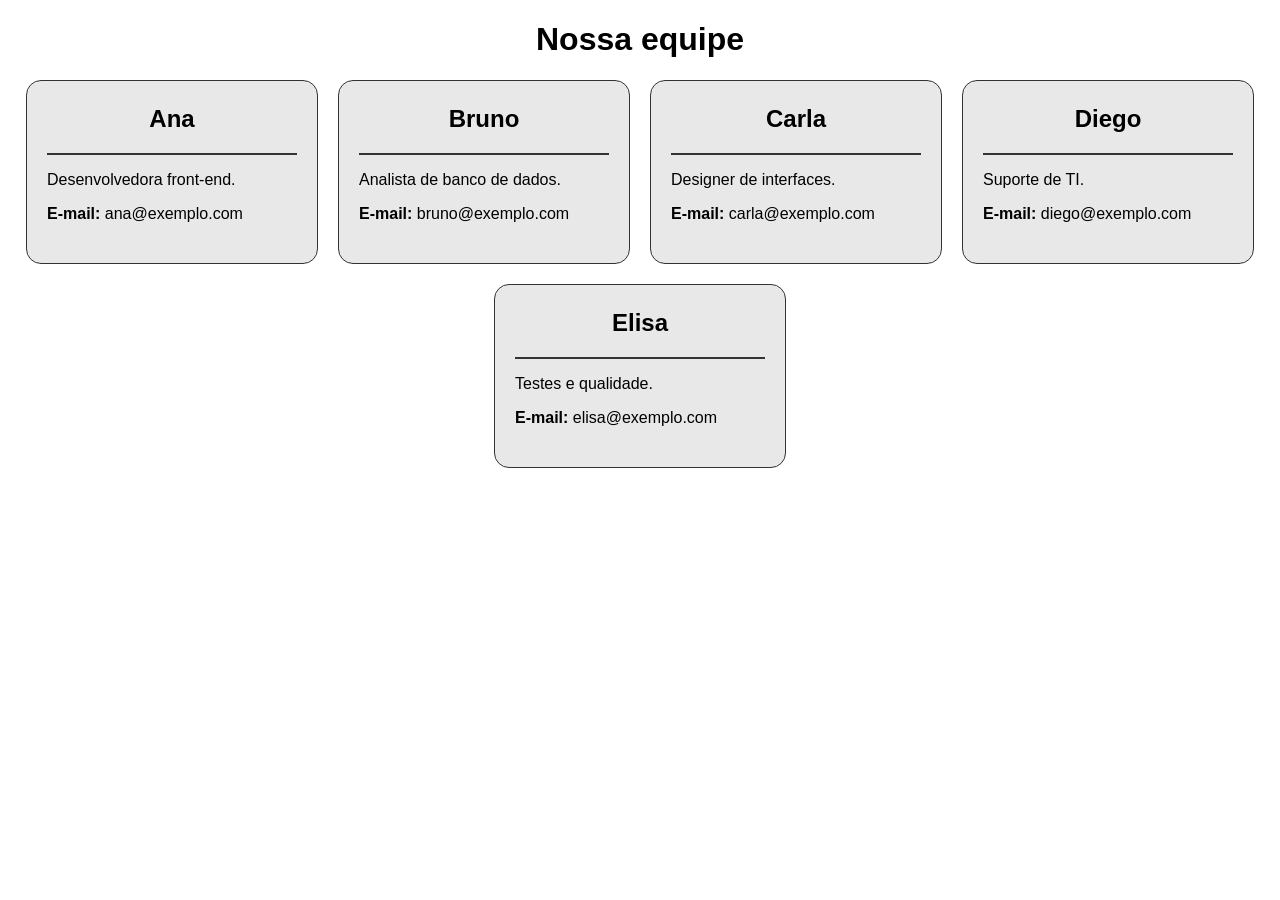
<file: Exercicio 11/index.html>
<!DOCTYPE html>
<html lang="pt-BR">
<head>
    <meta charset="UTF-8">
    <meta name="viewport" content="width=device-width, initial-scale=1.0">
    <title>Cards</title>
    <link rel="stylesheet" href="style.css">
</head>
<body>
    <h1 class="titulo">Nossa equipe</h1>

    <div class="lista">
        <div class="card">
            <h2>Ana</h2>
            <hr>
            <p>Desenvolvedora front-end.</p>
            <p><b>E-mail:</b> ana@exemplo.com</p>
        </div>
        <div class="card">
            <h2>Bruno</h2>
            <hr>
            <p>Analista de banco de dados.</p>
            <p><b>E-mail:</b> bruno@exemplo.com</p>
        </div>
        <div class="card">
            <h2>Carla</h2>
            <hr>
            <p>Designer de interfaces.</p>
            <p><b>E-mail:</b> carla@exemplo.com</p>
        </div>
        <div class="card">
            <h2>Diego</h2>
            <hr>
            <p>Suporte de TI.</p>
            <p><b>E-mail:</b> diego@exemplo.com</p>
        </div>
        <div class="card">
            <h2>Elisa</h2>
            <hr>
            <p>Testes e qualidade.</p>
            <p><b>E-mail:</b> elisa@exemplo.com</p>
        </div>
    </div>
</body>
</html>
</file>
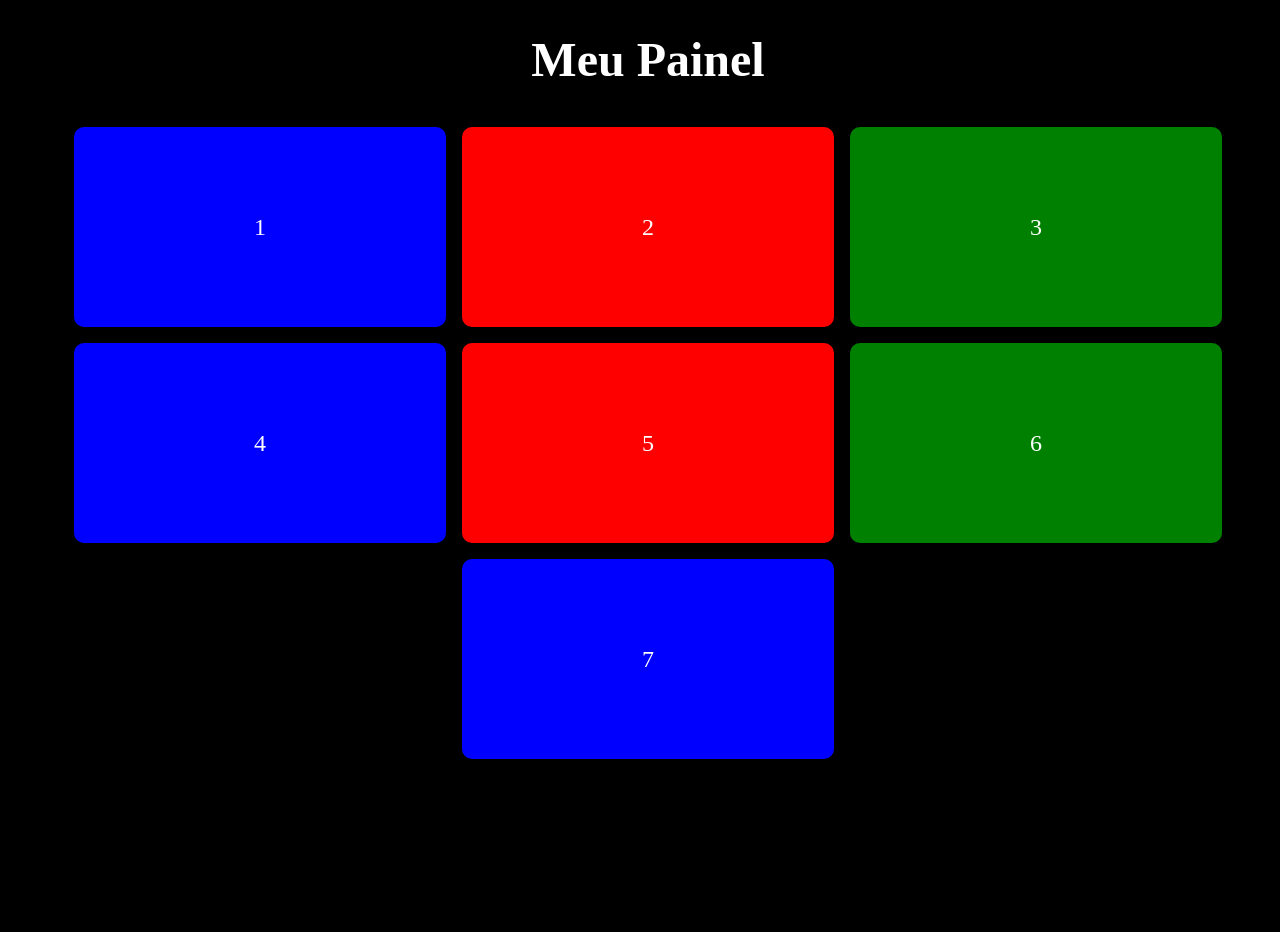
<file: Exercicio 5/index.html>
<!DOCTYPE html>
<html lang="en">
<head>
    <meta charset="UTF-8">
    <meta name="viewport" content="width=device-width, initial-scale=1.0">
    <title>Exercício 5</title>
    <link rel="stylesheet" href="style.css">
</head>
<body>
    <h1>Meu Painel</h1>

       <div class="container">
        <div class="box">1</div>
        <div class="box">2</div>
        <div class="box">3</div>
        <div class="box">4</div>
        <div class="box">5</div>
        <div class="box">6</div>
        <div class="box">7</div>
    </div>
    </div>

</body>
</html>
</file>
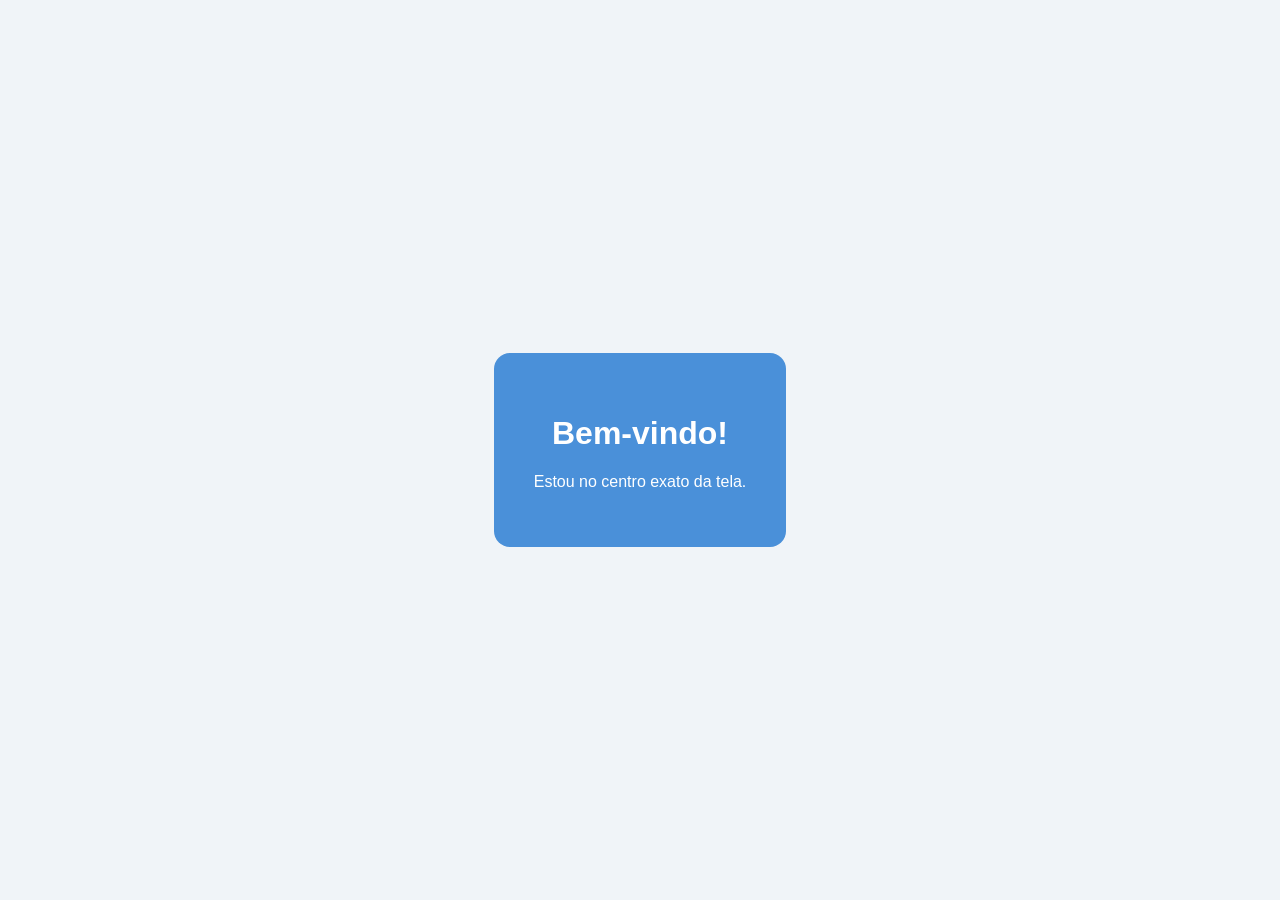
<file: Exercício 10/index.html>
<!DOCTYPE html>
<html lang="pt-BR">
<head>
    <meta charset="UTF-8">
    <meta name="viewport" content="width=device-width, initial-scale=1.0">
    <title>Centralizado</title>
    <link rel="stylesheet" href="style.css">
</head>
<body>
    <div class="container">
        <div class="mensagem">
            <h1>Bem-vindo!</h1>
            <p>Estou no centro exato da tela.</p>
        </div>
    </div>
</body>
</html>
</file>
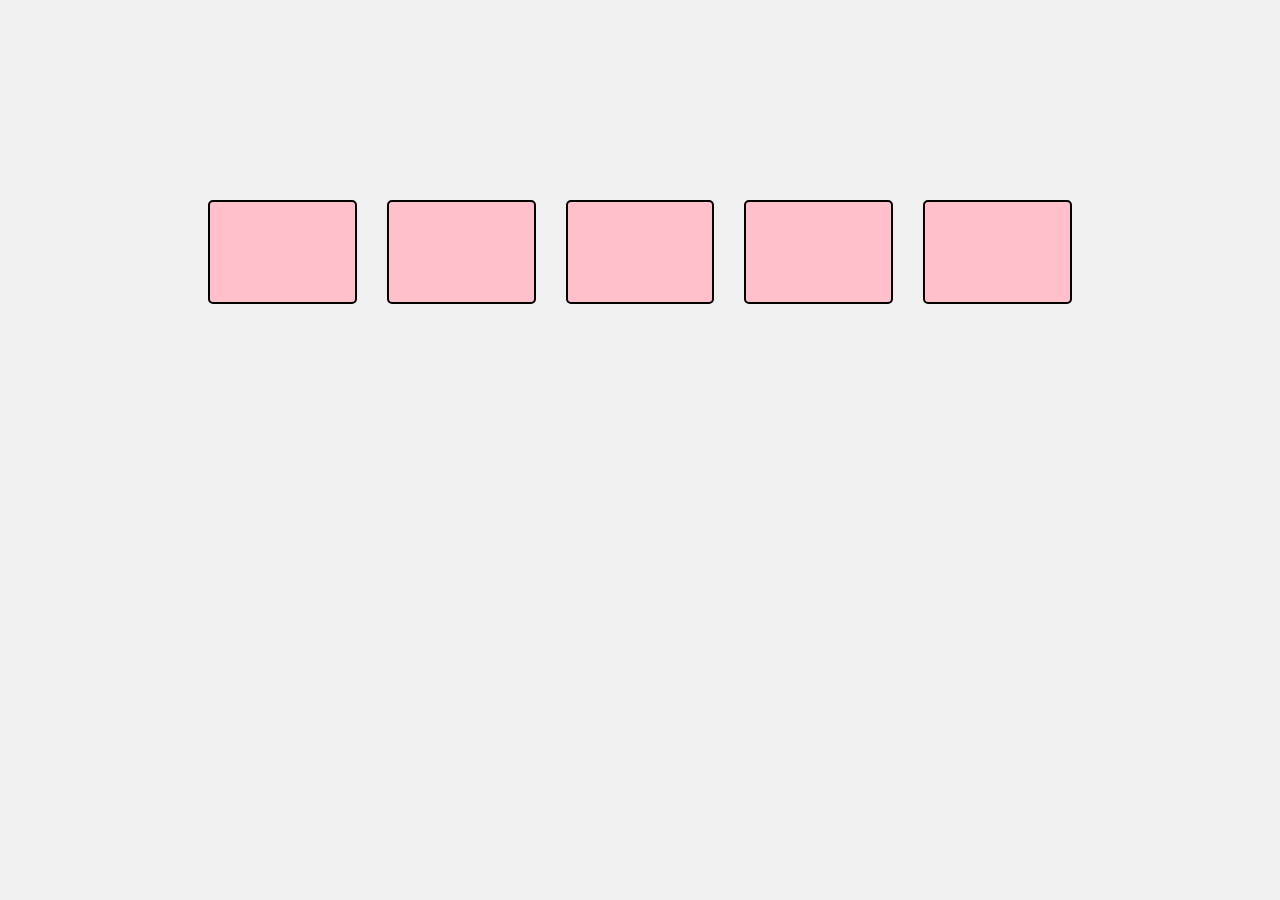
<file: Exercício 3 - horizontal/index.html>
<!DOCTYPE html>
<html lang="pt-BR">
<head>
    <meta charset="UTF-8">
    <meta name="viewport" content="width=device-width, initial-scale=1.0">
    <title>Horizontal</title>
    <link rel="stylesheet" href="style.css">
</head>
<body>
    <div class="container">
        <div class="box"></div>
        <div class="box"></div>
        <div class="box"></div>
        <div class="box"></div>
        <div class="box"></div>
    </div>
</body>
</html>
</file>
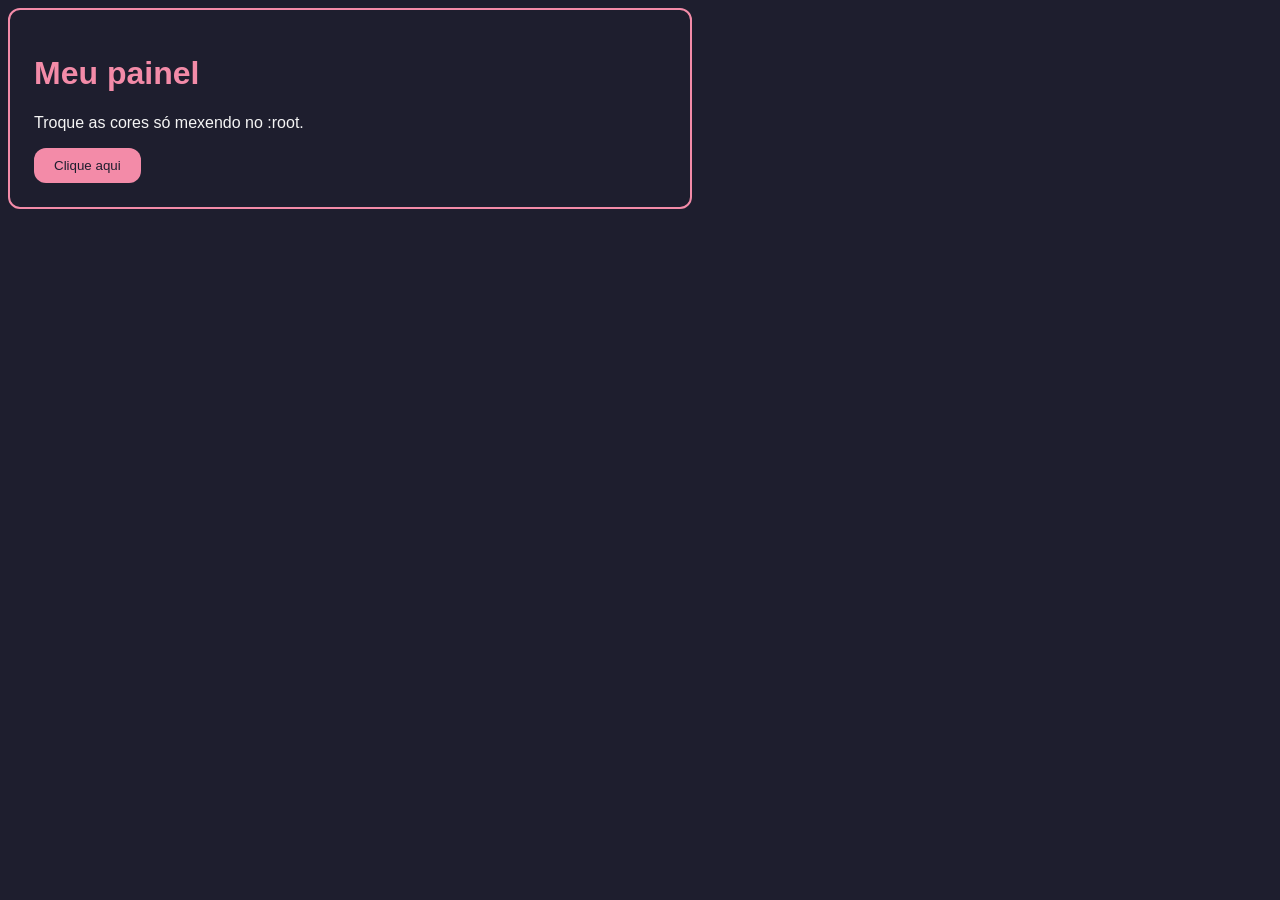
<file: Exercício 8/index.html>
<!DOCTYPE html>
<html lang="pt-BR">
<head>
    <meta charset="UTF-8">
    <meta name="viewport" content="width=device-width, initial-scale=1.0">
    <title>Variáveis</title>
    <link rel="stylesheet" href="style.css">
</head>
<body>
    <div class="painel">
        <h1>Meu painel</h1>
        <p>Troque as cores só mexendo no :root.</p>
        <button class="botao">Clique aqui</button>
    </div>
</body>
</html>
</file>
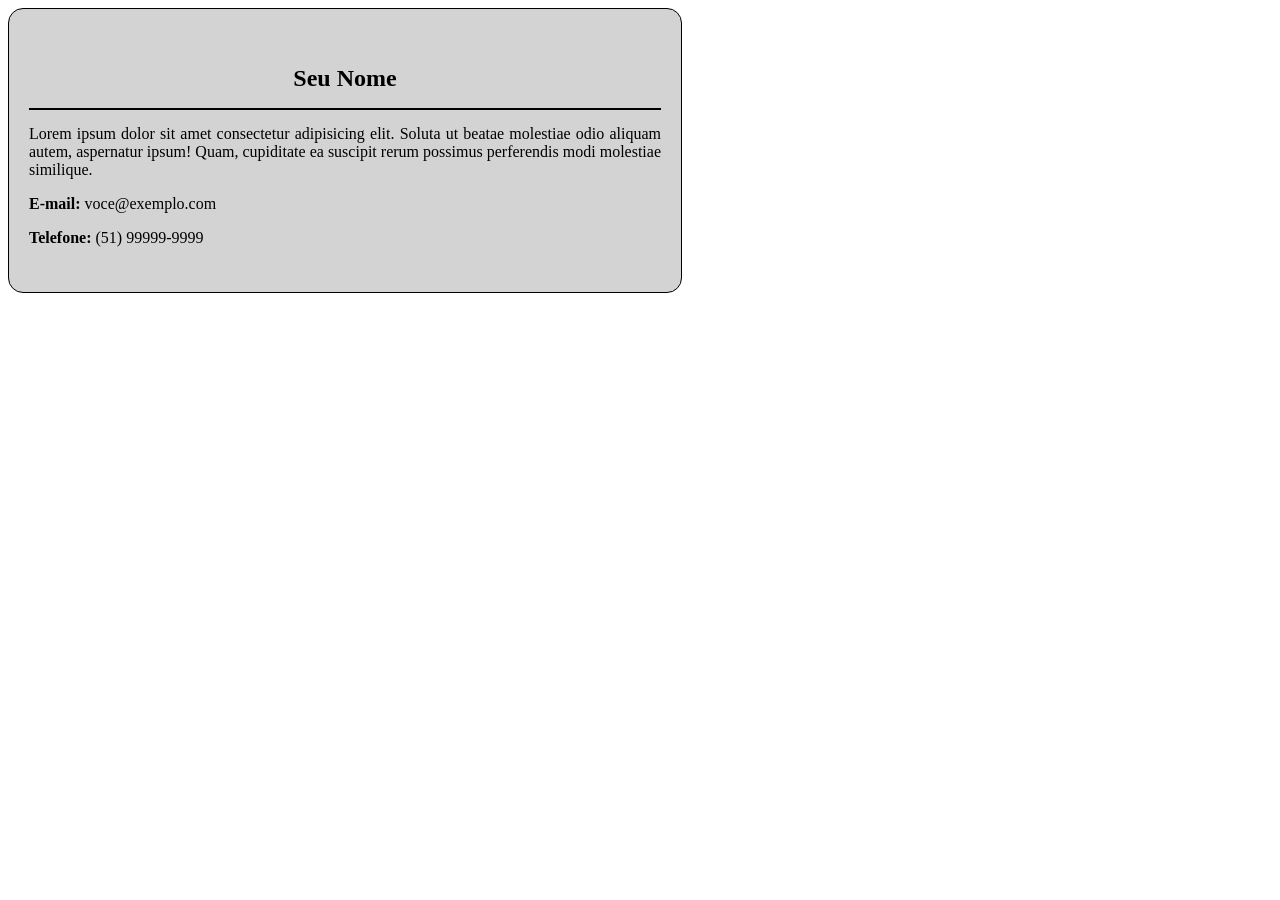
<file: Exercício 9/index.html>
<!DOCTYPE html>
<html lang="pt-BR">
<head>
    <meta charset="UTF-8">
    <meta name="viewport" content="width=device-width, initial-scale=1.0">
    <title>Card</title>
    <link rel="stylesheet" href="style.css">
</head>
<body>
    <div class="box">
        <h1 class="titulo">Seu Nome</h1>
        <hr>
        <p class="apresentacao">Lorem ipsum dolor sit amet consectetur adipisicing elit. Soluta ut beatae molestiae odio aliquam autem, aspernatur ipsum! Quam, cupiditate ea suscipit rerum possimus perferendis modi molestiae similique.</p>
        <p class="email"><b>E-mail:</b> voce@exemplo.com</p>
        <p class="telefone"><b>Telefone:</b> (51) 99999-9999</p>
    </div>
</body>
</html>
</file>
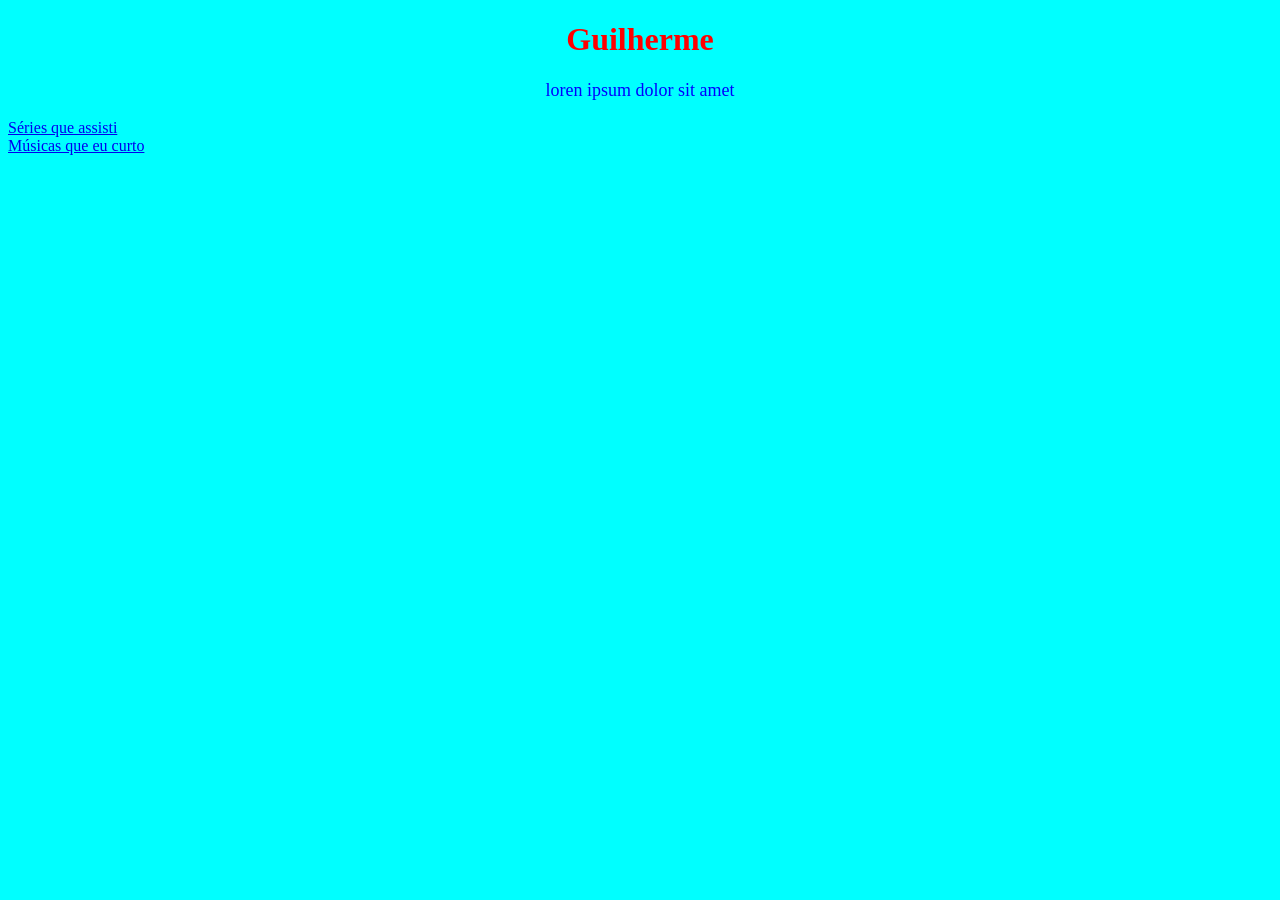
<file: Exercícío 1/index.html>
<!DOCTYPE html>
<html lang="en">
<head>
    <meta charset="UTF-8">
    <meta name="viewport" content="width=device-width, initial-scale=1.0">
    <title>Meu site</title>
    <link rel="stylesheet" href="style.css"> 

</head>
<body class="bodyIndex">
    <h1 id="title">Guilherme</h1>
    <p class="description"> loren ipsum dolor sit amet</p>
    <a href="series.html">Séries que assisti</a>
    <br>
    <a href="musicas.html">Músicas que eu curto</a>
    <br>

    
</body>
</html>
</file>
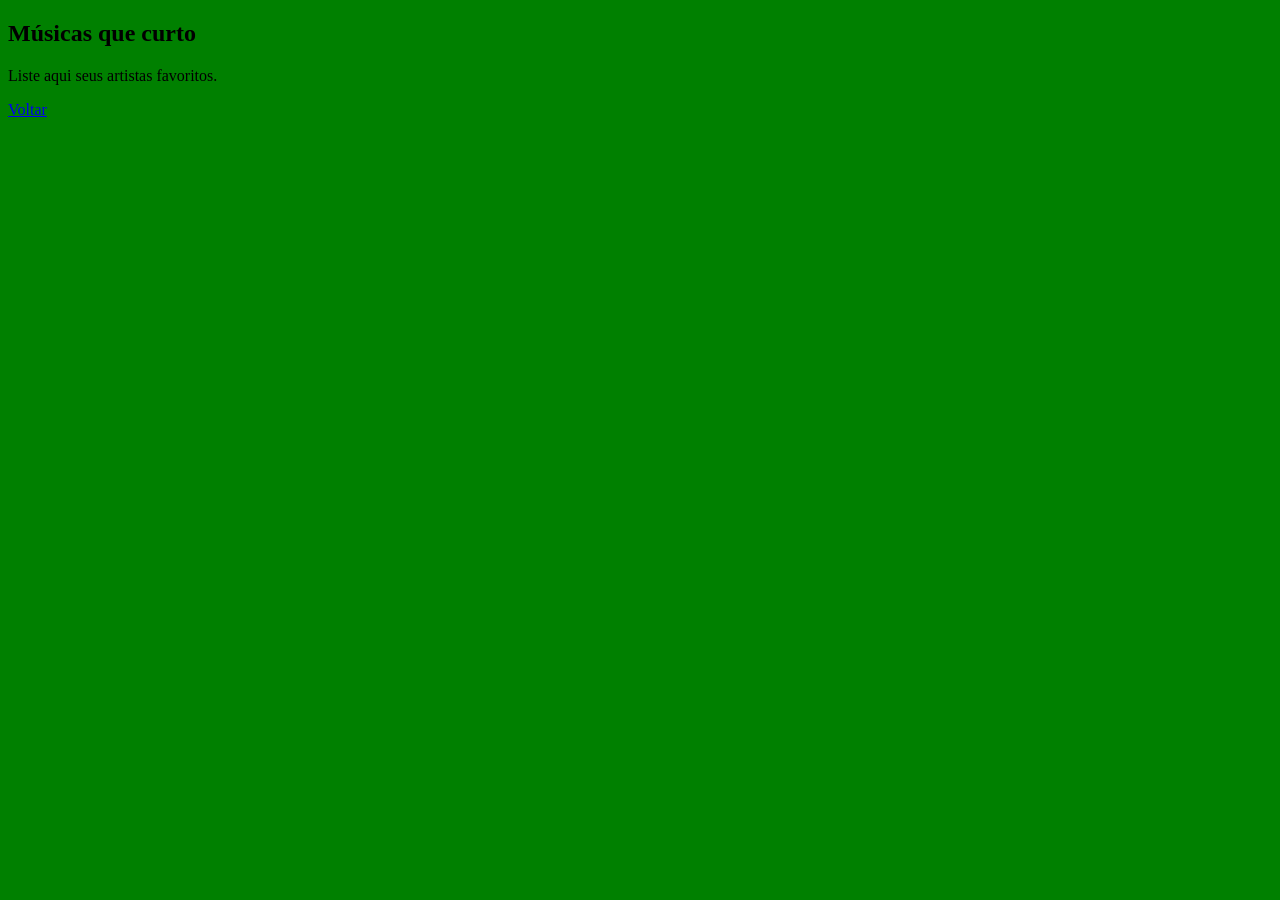
<file: Exercícío 1/musicas.html>
<!DOCTYPE html>
<html lang="en">
<head>
    <meta charset="UTF-8">
    <meta name="viewport" content="width=device-width, initial-scale=1.0">
    <title>Músicas</title>
    <link rel="stylesheet" href="style.css">
</head>
<body class="bodyMusicas">
    <h2>Músicas que curto</h2>
    <p>Liste aqui seus artistas favoritos.</p>
    <a href="index.html">Voltar</a>
</body>
</html>
</file>
<file: Exercicio 11/style.css>
:root {
    --card-fundo: #e8e8e8;
    --borda: #333;
}

body {
    font-family: sans-serif;
}

.titulo {
    text-align: center;
}

.lista {
    display: flex;
    flex-wrap: wrap;
    justify-content: center;
    gap: 20px;
}

.card {
    background-color: var(--card-fundo);
    border: 1px solid var(--borda);
    border-radius: 15px;
    padding: 24px 20px;
    width: 250px;

    h2 {
        text-align: center;
        margin-top: 0;
    }

    hr {
        border: none;
        height: 2px;
        background-color: var(--borda);
    }
}
</file>
<file: Exercicio 5/style.css>
:root {
    background-color: black;
}

html, body {
    
    height: 100%;
    width: 100%;
   
}
.container {
  display: flex;
  flex-direction: row; /* Alinha as caixas na horizontal */
  flex-wrap: wrap; /* Faz quebrar para a linha de baixo quando faltar espaço */
  justify-content: center; /* Centraliza a grade na tela */
  gap: 16px; /* Espaço uniforme entre os vídeos */
  padding: 20px;
  width: 100%;
  box-sizing: border-box;
}

.box {
  width: 30%;
  height: 200px;
  background-color: green;
  display: flex;
  justify-content: center;
  align-items: center;
  font-size: 24px;
  color: white;
  text-weight: bold;
  border-radius: 10px;
}

h1 {
    font-size: 48px;
    color: white;
    margin-bottom: 20px;
    text-align: center;
}
.box:nth-child(7) {
  flex-basis: 100%;
  max-width: 30%;
  margin-left: auto;
  margin-right: auto;
}

.box:nth-child(1) {
  background-color: blue;
}

.box:nth-child(4) {
  background-color: blue;
}

.box:nth-child(7) {
  background-color: blue;
}

.box:nth-child(2) {
  background-color: red;
}

.box:nth-child(5) {
  background-color: red;
}
</file>
<file: Exercício 10/style.css>
:root {
    --cor: #4a90d9;
}

html, body {
    height: 100%;
    margin: 0;
}

.container {
    display: flex;
    justify-content: center;
    align-items: center;
    height: 100%;
    background-color: #f0f4f8;
}

.mensagem {
    background-color: var(--cor);
    color: white;
    padding: 40px;
    border-radius: 16px;
    text-align: center;
    font-family: sans-serif;
}
</file>
<file: Exercício 3 - horizontal/style.css>
:root {
    --uva: pink;
    background-color: #f0f0f0;
}
.box {
    width: 150px;
    height: 100px;
    background-color: var(--uva);
    border-radius: 5px;
    border: 2px black solid;


}

.container {
    display: flex;
    justify-content: center;
    align-items: center;
    height: 100%;
    margin: 200px;
    justify-content: space-between;
    gap: 30px;
}
</file>
<file: Exercício 8/style.css>
:root {
    --fundo: #1e1e2e;
    --texto: #f5f5f5;
    --destaque: #f38ba8;
    --raio: 12px;
    --espaco: 24px;
}

body {
    background-color: var(--fundo);
    color: var(--texto);
    font-family: sans-serif;
}

.painel {
    padding: var(--espaco);
    border: 2px solid var(--destaque);
    border-radius: var(--raio);
    width: 50%;
}

h1 {
    color: var(--destaque);
}

.botao {
    background-color: var(--destaque);
    color: var(--fundo);
    border: none;
    border-radius: var(--raio);
    padding: 10px 20px;
}
</file>
<file: Exercício 9/style.css>
.box {
    background-color: lightgray;
    border-radius: 15px;
    border: 1px solid black;
    padding: 40px 20px;
    width: 50%;
    align-items: flex-end;
    justify-content: center;
    

    .titulo {
        text-align: center;
        font-size: 24px;
    }

    hr {
        border: none;
        height: 2px;
        background-color: black;
    }

    .apresentacao {
        margin-top: 15px;
        margin-bottom: 15px;
        text-align: justify;
    }

    .telefone {
        margin-bottom: 5px;
    }
}
</file>
<file: Exercícío 1/style.css>
.bodyIndex {
    background-color: cyan;
}

.bodySeries {
    background-color: brown;
}

.bodyMusicas {
    background-color: green;
}

#title {
    color: red;
    text-align: center;
}

.description {
    font-size: 18px;
    color: blue;
    text-align: center;
}
</file>
